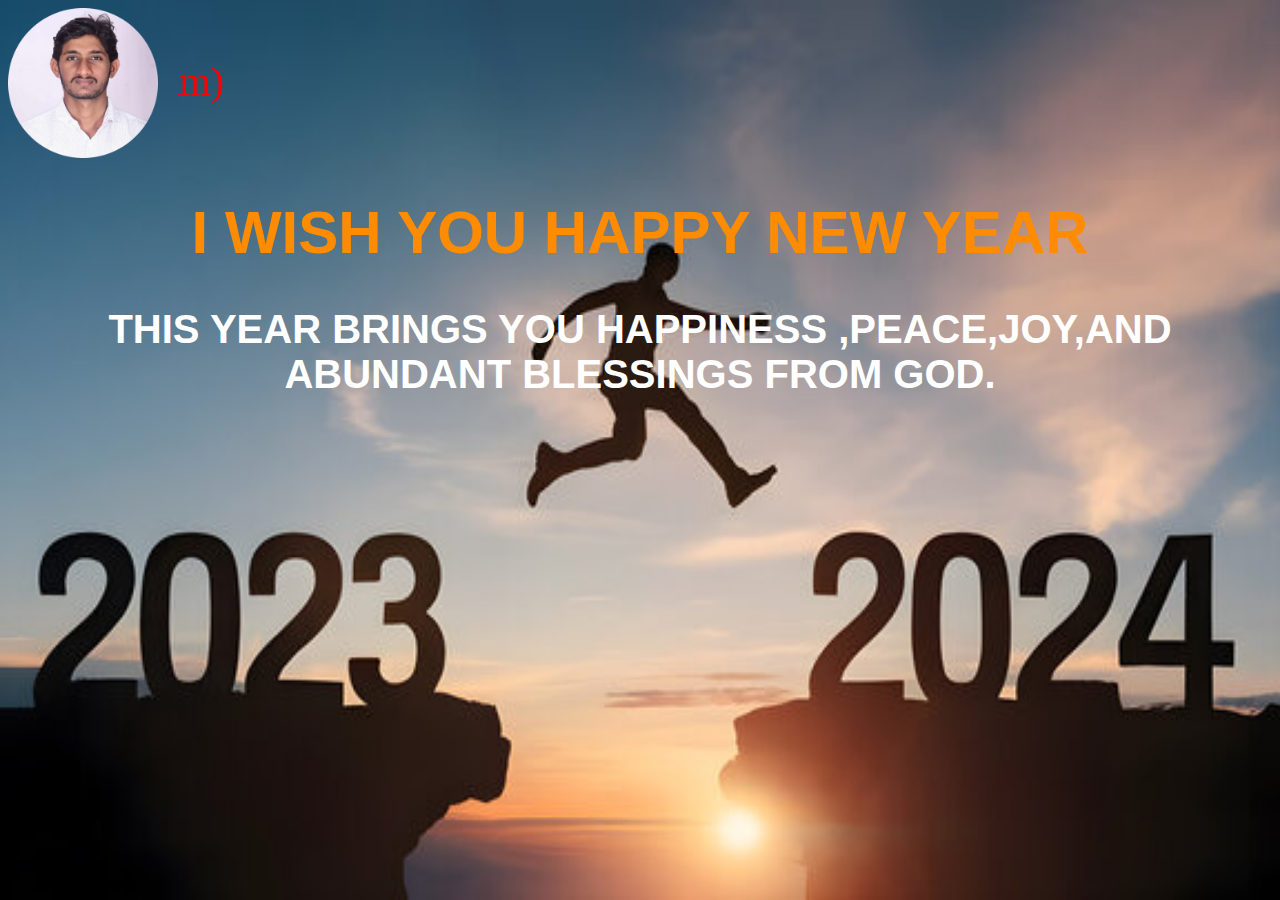
<file: New Year Wishes/index.html>
<html lang="en">

<head>
    <meta charset="UTF-8">
    <meta name="viewport" content="width=device-width, initial-scale=1.0">
    <title>Document</title>
    <style>
        body {
            background-image: url("new year img.jpg");
            background-repeat: no-repeat;
            background-size: 100% 100%;

        }

        .marq {
            color: red;
            /* text-align: center; */
            margin-right: 600px;
            margin-left: 20px;
            margin-top: 50px;
            font-size: 40px;
            font-weight: 20px;

        }

        h1 {
            color: darkorange;
            text-align: center;
            font-size: 60px;
            font-family: Verdana, Geneva, Tahoma, sans-serif;

        }

        img {
            width: 150px;
            height: 150px;
            transition: ease;
            transition-timing-function: linear;
            transition-duration: 3s;
            border-top-width: 15px;
    
        }
        img:hover{
            width: 2;
        }

        h2 {
            text-align: center;
            color: white;
            font-size: 40px;
            font-family: Verdana, Geneva, Tahoma, sans-serif;
            padding-left: 30px;
            padding-right: 30px;
        }
        .first{
            display: flex;
            align-items: start;
            justify-content: space-around;
        }
        
    </style>
</head>

<body>
    <div class="first">
        <img src="pass photo-modified.png" alt="profile">
        <marquee class="marq" behavior="" direction="right">wishes form sudhakar(sairam)</marquee>
    </div>
    <h1>I WISH YOU HAPPY NEW YEAR</h1>
    <h2>THIS YEAR BRINGS YOU HAPPINESS ,PEACE,JOY,AND ABUNDANT BLESSINGS FROM GOD.</h2>
   
</body>

</html>
</file>
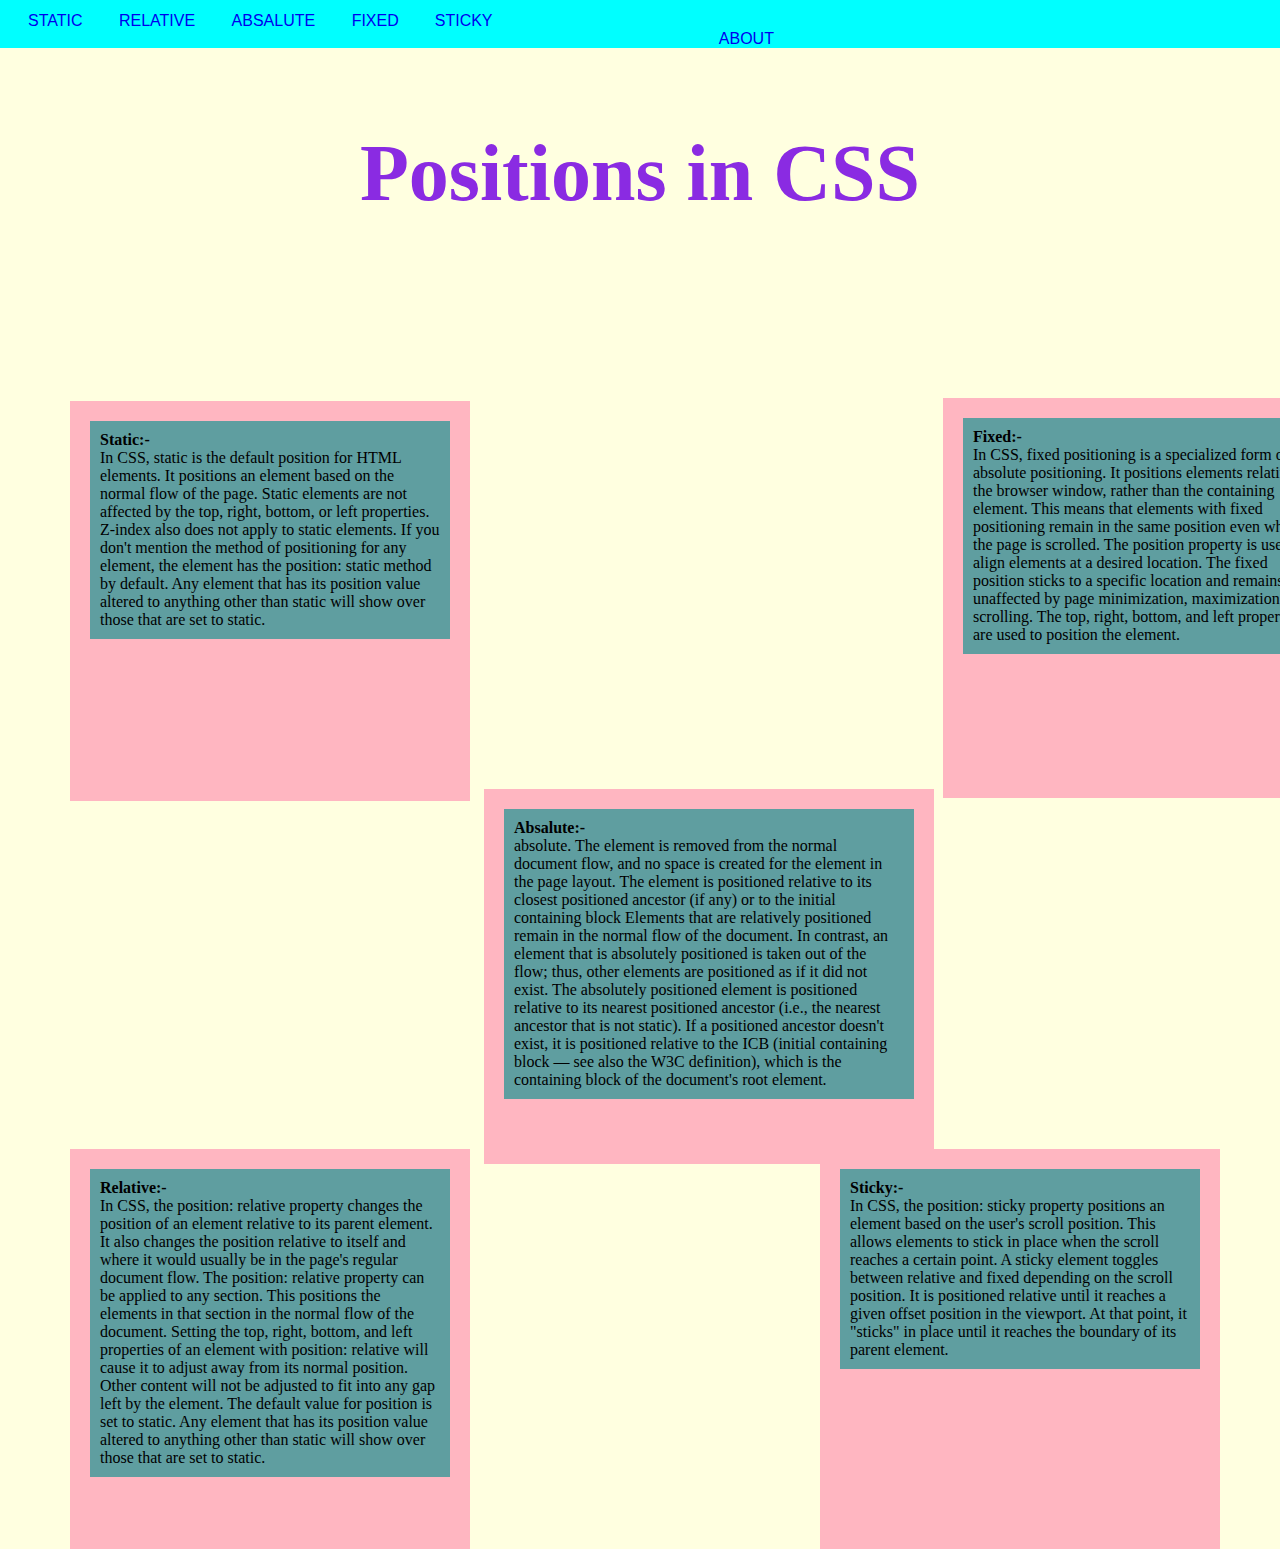
<file: CSS-Positions-Practice/html/index.html>
<html lang="en">
<head>
    <meta charset="UTF-8">
    <meta name="viewport" content="width=device-width, initial-scale=1.0">
    <title>positions</title>
    <link rel="stylesheet" href="stylings.css">
</head>
<body>
    <nav>
        <div class="navbar">
           <li> <a href="https://miro.medium.com/v2/resize:fit:1400/1*okCqi5tE4A9STOBblTnUQA.png">Static </a></li>
           <li> <a href="https://miro.medium.com/v2/resize:fit:1400/1*K_3ayK5x3-SK1XL648I7Ow.png">Relative </a></li>
           <li> <a href="https://miro.medium.com/v2/resize:fit:1400/1*B5Pyz5CZ7EvAvW7UzJ9wjQ.png"> Absalute </a></li>
           <li> <a href="https://www.freecodecamp.org/news/content/images/2021/06/Frame-16--1-.png">fixed</a></li>
           <li> <a href="https://i.ytimg.com/vi/q3BvoL1fif8/sddefault.jpg"> sticky </a></li>
           <li class="right"> <a href="https://cdn.educba.com/academy/wp-content/uploads/2019/12/CSS-Position.jpg">About</a></li>
            
        </div>
    </nav>
    <h1>Positions in CSS</h1>
  <div class="mainpos">
    <div class="firstpos">
        <div class="sta"><b>Static:-</b>
            <p>In CSS, static is the default position for HTML elements. It positions an element based on the normal flow of the page. 
                Static elements are not affected by the top, right, bottom, or left properties. Z-index also does not apply to static elements. 
               If you don't mention the method of positioning for any element, the element has the position: static method by default. Any element that has its position value altered to anything other than static will show over those that are set to static.</p>
        </div>
    </div>
    <div class="secondpos">
        <div class="rel"><b>Relative:-</b>
            <p>In CSS, the position: relative property changes the position of an element relative to its parent element. It also changes the position relative to itself and where it would usually be in the page's regular document flow. 
                The position: relative property can be applied to any section. This positions the elements in that section in the normal flow of the document. 
                Setting the top, right, bottom, and left properties of an element with position: relative will cause it to adjust away from its normal position. Other content will not be adjusted to fit into any gap left by the element. 
                The default value for position is set to static. Any element that has its position value altered to anything other than static will show over those that are set to static.</p>
        </div>
    </div>
    <div class="thirdpos">
        <div class="abs"><b>Absalute:-</b>
            <p>absolute. The element is removed from the normal document flow, and no space is created for the element in the page layout. The element is positioned relative to its closest positioned ancestor (if any) or to the initial containing block Elements that are relatively positioned remain in the normal flow of the document. In contrast, an element that is absolutely positioned is taken out of the flow; thus, other elements are positioned as if it did not exist. The absolutely positioned element is positioned relative to its nearest positioned ancestor (i.e., the nearest ancestor that is not static). If a positioned ancestor doesn't exist, it is positioned relative to the ICB (initial containing block — see also the W3C definition), which is the containing block of the document's root element.</p>
        </div>
    </div>
    <div class="fourthpos">
        <div class="fix"><b>Fixed:-</b>
            <p>In CSS, fixed positioning is a specialized form of absolute positioning. It positions elements relative to the browser window, rather than the containing element. This means that elements with fixed positioning remain in the same position even when the page is scrolled. 
                The position property is used to align elements at a desired location. The fixed position sticks to a specific location and remains unaffected by page minimization, maximization, or scrolling. The top, right, bottom, and left properties are used to position the element.</p>
        </div>
    </div>
        <div class="fifthpos">
            <div class="sti"><b>Sticky:-</b>
                <p>In CSS, the position: sticky property positions an element based on the user's scroll position. This allows elements to stick in place when the scroll reaches a certain point. 
                    A sticky element toggles between relative and fixed depending on the scroll position. It is positioned relative until it reaches a given offset position in the viewport. At that point, it "sticks" in place until it reaches the boundary of its parent element.</p>
            </div>
</div>
<div class="gap">
    </div>
</div>
<script>
    var a=10;
    var b=20;
    console.log( a+"*"+b+"="+(a*b));
</script>
</body>
</html>
</file>
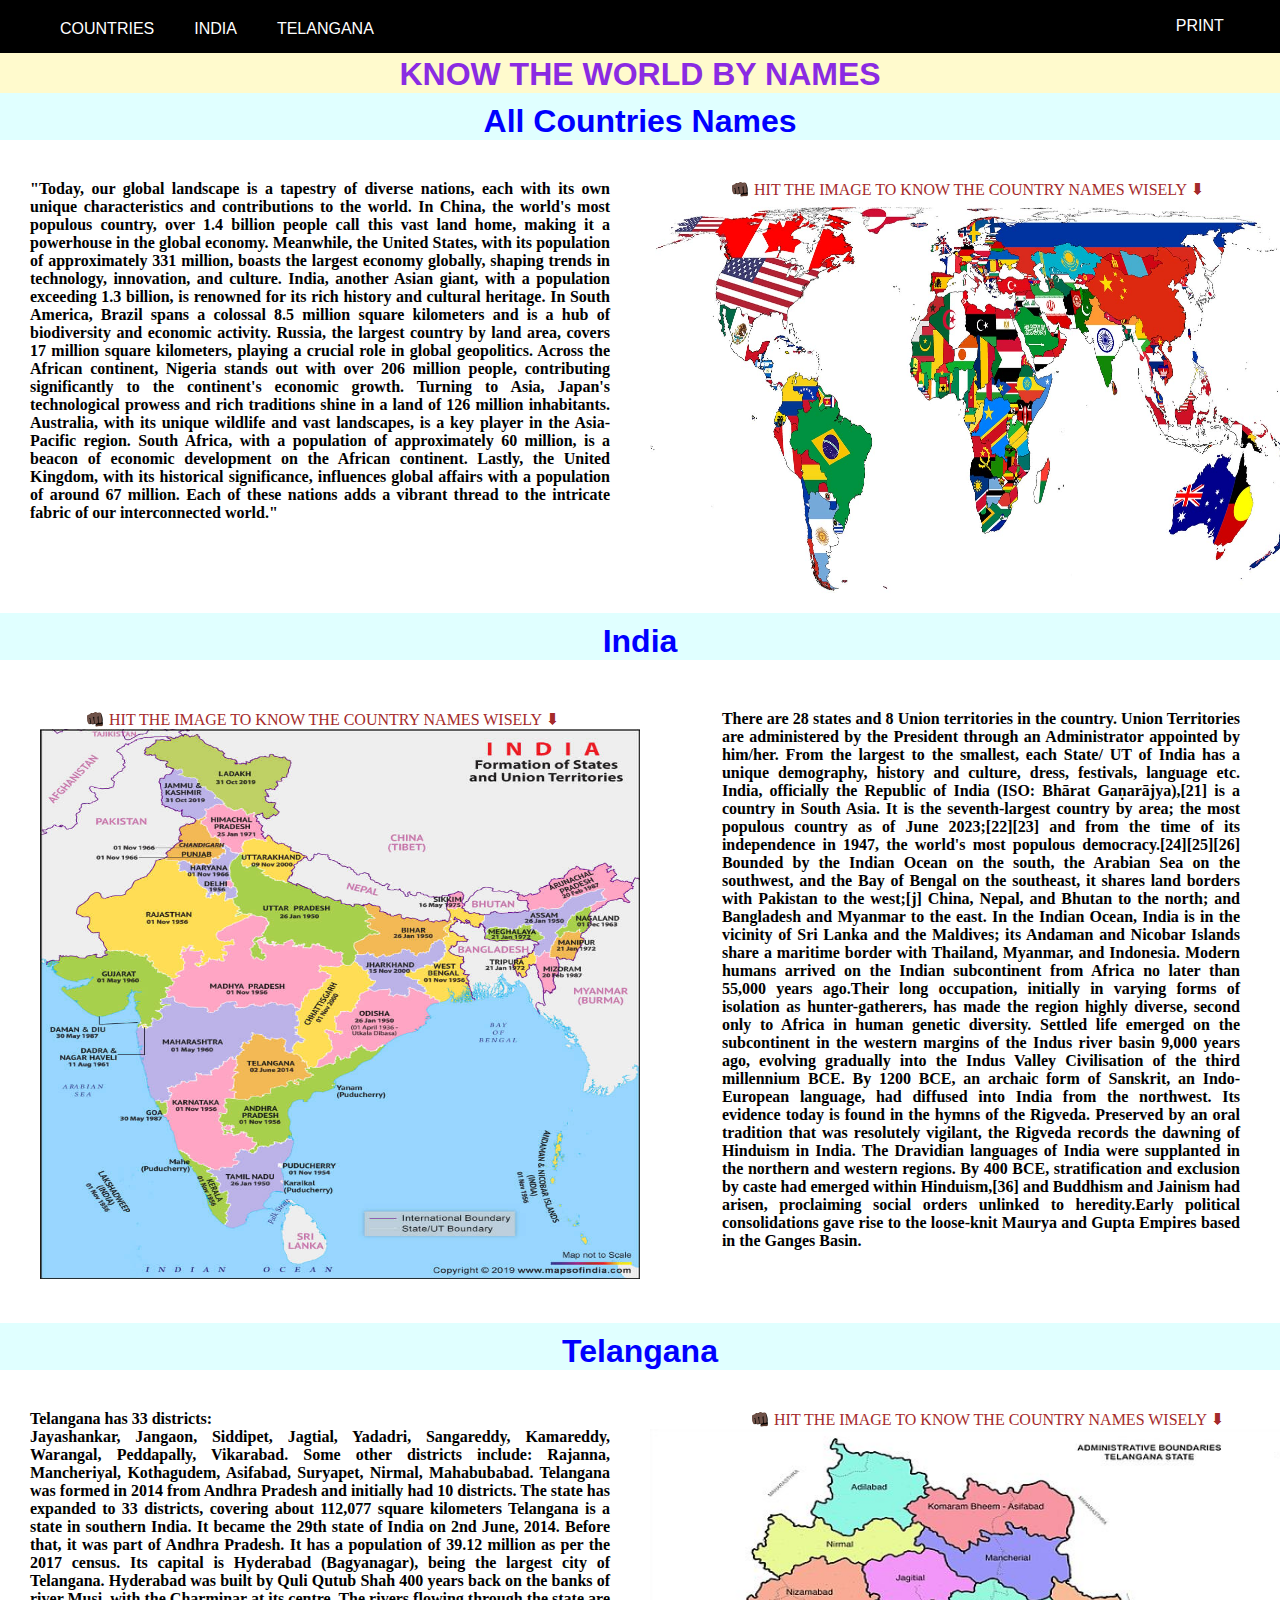
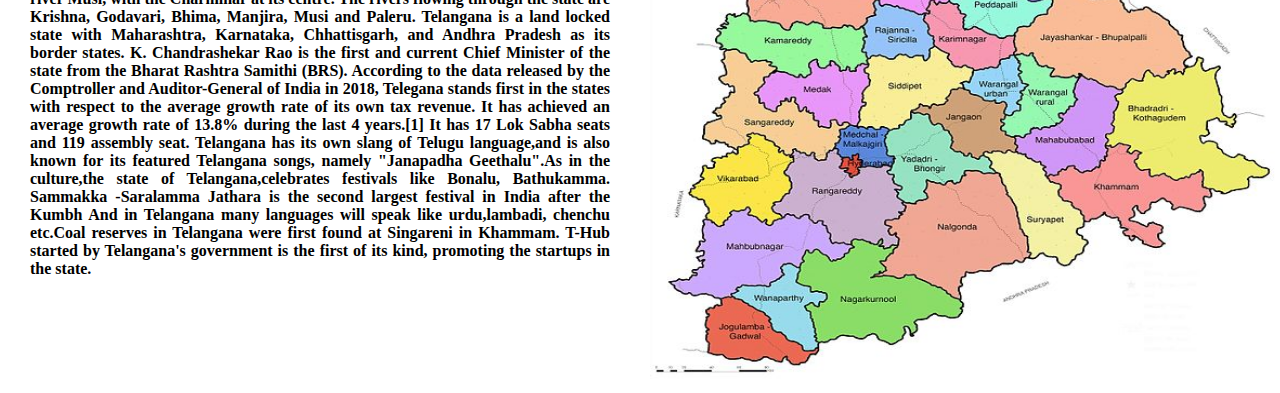
<file: HTML-template-Display_India-details/html/index.html>
<!DOCTYPE html>
<html>

<head>
    <title>know The World</title>
    <link rel="stylesheet" href="..\css\style.css">


</head>

<body class="a">

    <!-- header segment code -->
    <div class="headerh">
        <ul class="navbarh">
            <a href="#wid">COUNTRIES</a>
            <a href="#iid">INDIA</a>
            <a href="#tid">TELANGANA</a>
            <ul class="print">
                <!-- <input type="button" value="print"
                onclick="window.print()"> -->
                <a  class="print" href="a" onclick="window.print()">print</a>
            </ul>

        </ul>

        <br><br>
    </div>
    <span id="wid"></span>
    <h1 class="mainh">Know The World By Names</h1>

    <div class="jacob">

        <!-- first list means world -->
        <div>
            <h1>All Countries Names</h1>
            <div class="countries">
                <div class="paraw">
                    <p> <b>"Today, our global landscape is a tapestry of diverse nations, each with its own
                            unique characteristics and contributions to the world. In China, the world's most
                            populous country, over 1.4 billion people call this vast land home, making it a
                            powerhouse in the global economy. Meanwhile, the United States, with its population
                            of approximately 331 million, boasts the largest economy globally, shaping trends in
                            technology, innovation, and culture. India, another Asian giant, with a population
                            exceeding 1.3 billion, is renowned for its rich history and cultural heritage. In
                            South America, Brazil spans a colossal 8.5 million square kilometers and is a hub of
                            biodiversity and economic activity. Russia, the largest country by land area, covers
                            17 million square kilometers, playing a crucial role in global geopolitics. Across
                            the African continent, Nigeria stands out with over 206 million people, contributing
                            significantly to the continent's economic growth. Turning to Asia, Japan's
                            technological prowess and rich traditions shine in a land of 126 million
                            inhabitants. Australia, with its unique wildlife and vast landscapes, is a key
                            player in the Asia-Pacific region. South Africa, with a population of approximately
                            60 million, is a beacon of economic development on the African continent. Lastly,
                            the United Kingdom, with its historical significance, influences global affairs with
                            a population of around 67 million. Each of these nations adds a vibrant thread to
                            the intricate fabric of our interconnected world."
                        </b><span id="iid"></span>
                    </p>
                </div>
                <div class="images">
                    <a class="aw" href="..\html\telangana.html"> 👊🏿 hit the image to know the country names
                        wisely &#129071; </a>
                    <a href="..\html\world.html" target="_parent"><img class="imagew"
                            src="..\images\World_map_countries _flags.jpg" alt=""></a>

                </div>

            </div>
        </div>

        <!-- second list means india -->
        <div>
            <h1>India</h1>
            <div class="india">
                <div class="imagesi">
                    <a class="ai" href="..\html\telangana.html "> 👊🏿 hit the image to know the country names
                        wisely &#129071; </a>
                    <a href="..\html\india.html" target="_parent"> <img class="imagei"
                            src="..\images\india_state_formation_map.jpg" alt=""></a>

                </div>

                <div class="para">
                    <p><b>There are 28 states and 8 Union territories in the country. Union Territories are
                            administered by the President through an Administrator appointed by him/her. From
                            the largest to the smallest, each State/ UT of India has a unique demography,
                            history and culture, dress, festivals, language etc.
                            India, officially the Republic of India (ISO: Bhārat Gaṇarājya),[21] is a country in
                            South Asia. It is the seventh-largest country by area; the most populous country as
                            of June 2023;[22][23] and from the time of its independence in 1947, the world's
                            most populous democracy.[24][25][26] Bounded by the Indian Ocean on the south, the
                            Arabian Sea on the southwest, and the Bay of Bengal on the southeast, it shares land
                            borders with Pakistan to the west;[j] China, Nepal, and Bhutan to the north; and
                            Bangladesh and Myanmar to the east. In the Indian Ocean, India is in the vicinity of
                            Sri Lanka and the Maldives; its Andaman and Nicobar Islands share a maritime border
                            with Thailand, Myanmar, and Indonesia.

                            Modern humans arrived on the Indian subcontinent from Africa no later than 55,000
                            years ago.Their long occupation, initially in varying forms of isolation as
                            hunter-gatherers, has made the region highly diverse, second only to Africa in human
                            genetic diversity. Settled life emerged on the subcontinent in the western margins
                            of the Indus river basin 9,000 years ago, evolving gradually into the Indus Valley
                            Civilisation of the third millennium BCE. By 1200 BCE, an archaic form of Sanskrit,
                            an Indo-European language, had diffused into India from the northwest. Its evidence
                            today is found in the hymns of the Rigveda. Preserved by an oral tradition that was
                            resolutely vigilant, the Rigveda records the dawning of Hinduism in India. The
                            Dravidian languages of India were supplanted in the northern and western regions. By
                            400 BCE, stratification and exclusion by caste had emerged within Hinduism,[36] and
                            Buddhism and Jainism had arisen, proclaiming social orders unlinked to
                            heredity.Early political consolidations gave rise to the loose-knit Maurya and Gupta
                            Empires based in the Ganges Basin. <SPAN id="tid"></SPAN>
                        </b></p>
                </div>

            </div>
        </div>
        <!-- third list means telangana -->
        <div>
            <h1>Telangana</h1>
            <div class="telangana">
                <div class="parat">
                    <h4>Telangana has 33 districts: </h4>
                    <p><b>
                            Jayashankar, Jangaon, Siddipet, Jagtial, Yadadri, Sangareddy, Kamareddy, Warangal,
                            Peddapally, Vikarabad.
                            Some other districts include:
                            Rajanna, Mancheriyal, Kothagudem, Asifabad, Suryapet, Nirmal, Mahabubabad.
                            Telangana was formed in 2014 from Andhra Pradesh and initially had 10 districts. The
                            state has expanded to 33 districts, covering about 112,077 square kilometers
                            Telangana is a state in southern India. It became the 29th state of India on 2nd
                            June, 2014. Before that, it was part of Andhra Pradesh. It has a population of 39.12
                            million as per the 2017 census. Its capital is Hyderabad (Bagyanagar), being the
                            largest city of Telangana. Hyderabad was built by Quli Qutub Shah 400 years back on
                            the banks of river Musi, with the Charminar at its centre. The rivers flowing
                            through the state are Krishna, Godavari, Bhima, Manjira, Musi and Paleru. Telangana
                            is a land locked state with Maharashtra, Karnataka, Chhattisgarh, and Andhra Pradesh
                            as its border states. K. Chandrashekar Rao is the first and current Chief Minister
                            of the state from the Bharat Rashtra Samithi (BRS). According to the data released
                            by the Comptroller and Auditor-General of India in 2018, Telegana stands first in
                            the states with respect to the average growth rate of its own tax revenue. It has
                            achieved an average growth rate of 13.8% during the last 4 years.[1] It has 17 Lok
                            Sabha seats and 119 assembly seat.
                            Telangana has its own slang of Telugu language,and is also known for its featured
                            Telangana songs, namely "Janapadha Geethalu".As in the culture,the state of
                            Telangana,celebrates festivals like Bonalu, Bathukamma. Sammakka -Saralamma Jathara
                            is the second largest festival in India after the Kumbh And in Telangana many
                            languages will speak like urdu,lambadi, chenchu etc.Coal reserves in Telangana were
                            first found at Singareni in Khammam. T-Hub started by Telangana's government is the
                            first of its kind, promoting the startups in the state. </b></p>
                </div>
                <div class="images">
                    <a class="at" href="..\html\telangana.html" target="_parent"> 👊🏿 hit the image to know the
                        country names wisely &#129071; </a>
                    <a href="..\html\telangana.html"> <img class="imaget" src="..\images\Telangana.jpg" alt=""></a>
                </div>

            </div>
        </div>
    </div>
</body>

</html>
</file>
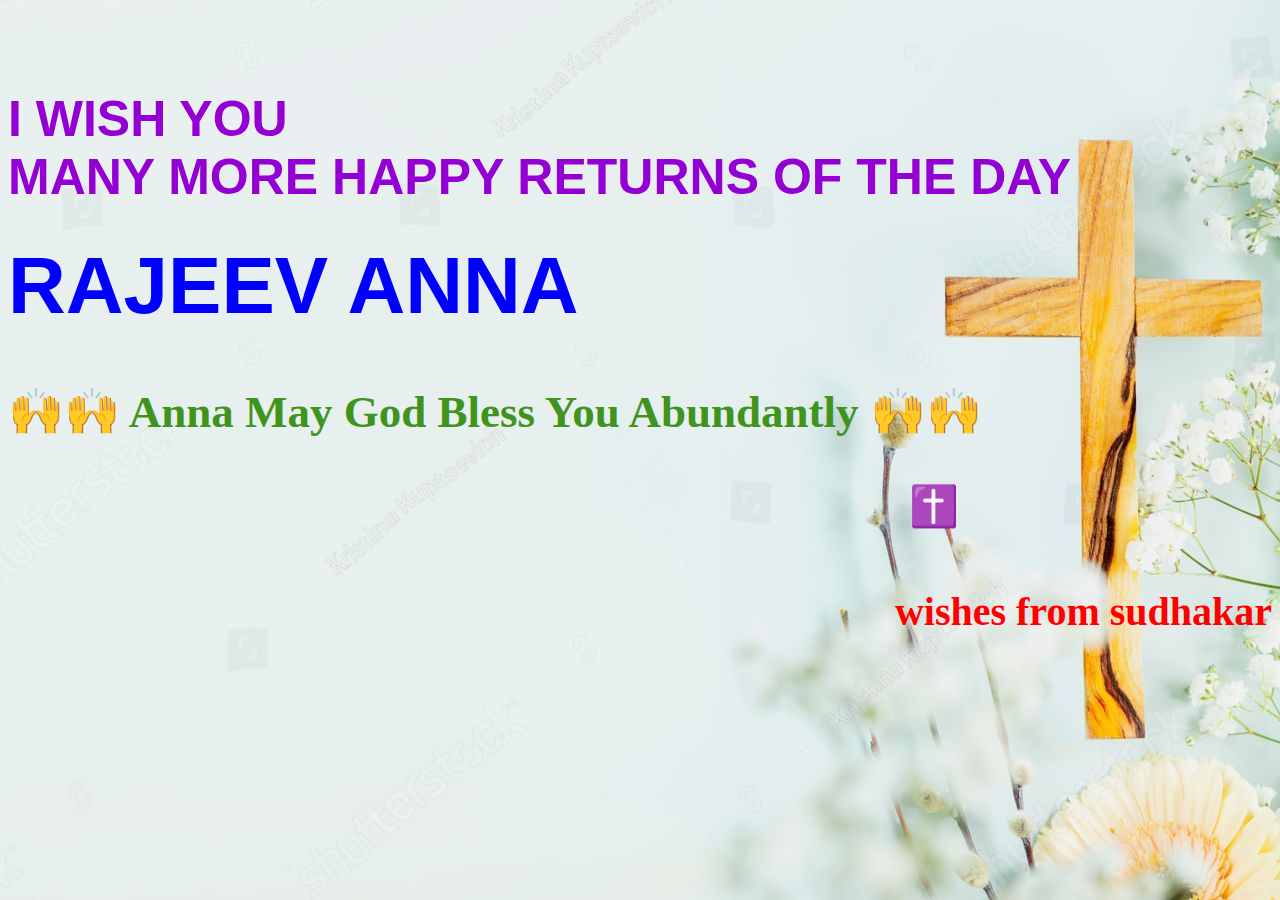
<file: Birthday-wishes/wishes.html>
<html lang="en">
<head>
    <meta charset="UTF-8">
    <meta name="viewport" content="width=device-width, initial-scale=1.0">
    <title>wishes to rajeev</title>
    <style>
    #wish{
        color: darkviolet;
        font-family:'Trebuchet MS', 'Lucida Sans Unicode', 'Lucida Grande', 'Lucida Sans', Arial, sans-serif;
        font-size: 50px;
    }
    #name{
        color:blue;
        font-size: 80px;
        font-family:Verdana, Geneva, Tahoma, sans-serif;
    }
    body{
        background-image: url(bg_image.jpg);
    }
    p{
        text-align: end;
        font-family:cursive;
        font-size: 40px;
        color: red;
    }
    h3{
        color:rgb(64, 148, 29);
        font-size: 45px;
    }
    marquee{
        color:darkred;
        font-size: 40px;
    }
    .maind{
        margin-top: 90px;
    }
    .print
    {
        text-align: end;
        color: red;
        margin-left: 97%;
    }
    </style>
</head>
<body>
    <div class="maind">   
     <h1 id="wish">I WISH YOU <br> MANY MORE HAPPY RETURNS OF THE DAY </h1>
    <h1 id="name" style="margin-top:10px;">RAJEEV ANNA</h1>
    <h3>🙌🙌 Anna May God Bless You Abundantly 🙌🙌 </h3>
    <marquee behavior="" direction="left" width="75%"><b>✝️ lamentations 3:22-23 ✝️</b></marquee>
    <br><br>
    <p><b>wishes from sudhakar</b></p>
    <!-- <input class="print" type="button" value="print" onclick="window.print()"/> -->

</div>

</body>
</html>
</file>
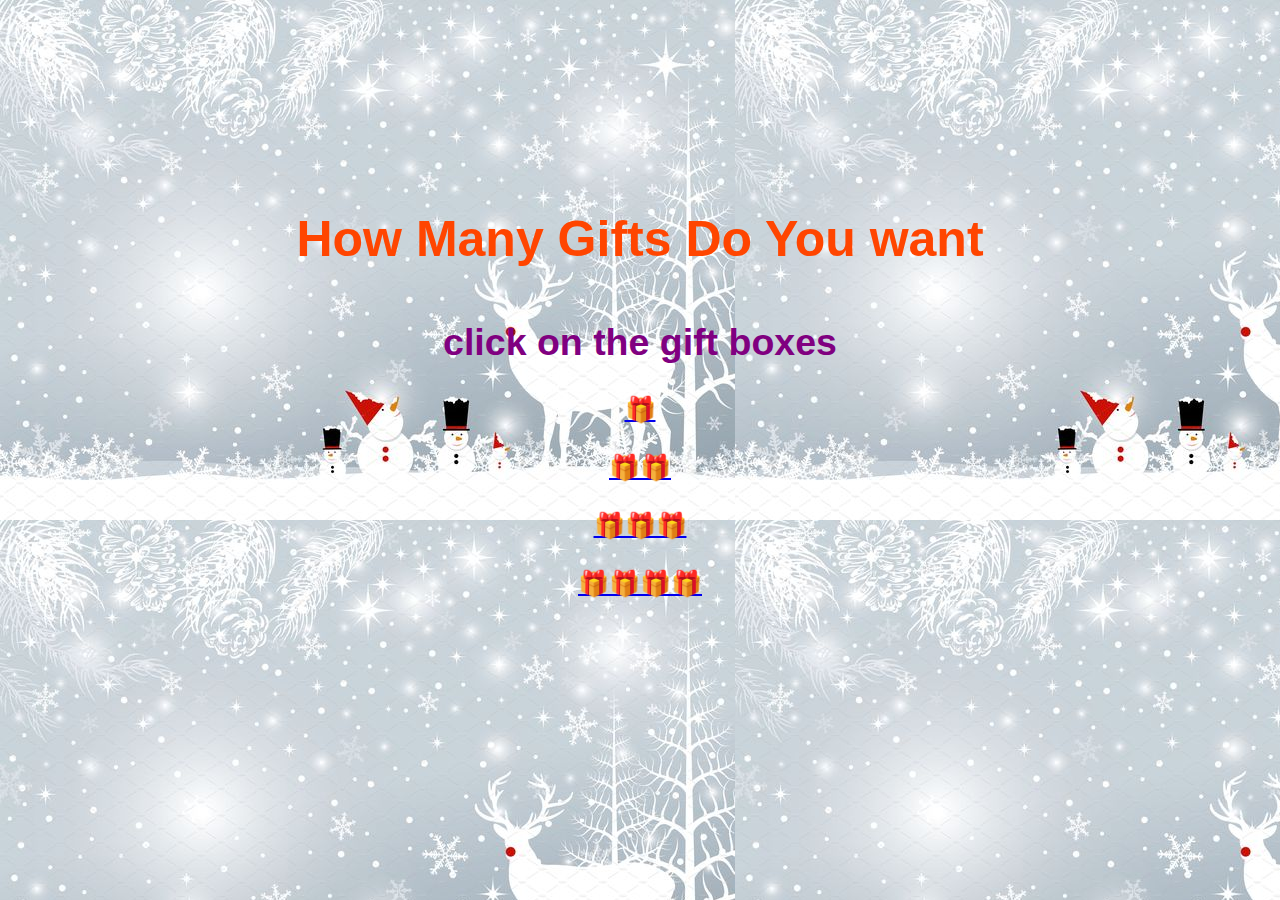
<file: Christmas Wishes/gift.html>
<html>
    <head>
        <title>Wishes Gifts</title>
        <style>
            body{
                background-color: lightblue;
            }
            h1{
                text-align: center;
                color: blue;
            }
            h2{
                text-align: center;
                color:purple ;

            }
            .a{
                text-align: center;
                text-decoration: none;
            }
            .sai{
                margin-top:15%;
                font-size: 25px;
                font-family: Verdana, Geneva, Tahoma, sans-serif;
                
    
            }

        </style>
                <link rel="stylesheet" href="memories.html">

    </head>
    <body >
        <div class="sai">
        <h1>How Many Gifts Do You want  </h1>
        <h2>click on the gift boxes</h2>
        <div class="a">
        <a href="https://i.pinimg.com/736x/fa/9a/58/fa9a58fa5c4c00fbb55be5d69c81c144.jpg">🎁</a> <br><br>
        <a href="https://images.hindustantimes.com/img/2022/12/23/original/Christmas_3_1671779040157.jpg">🎁🎁</a> <br><br>
        <a href="https://www.wishesmsg.com/wp-content/uploads/merry-christmas-and-happy-new-year-quotes.jpg">🎁🎁🎁</a> <br><br>
        <a href="memories.html">🎁🎁🎁🎁</a> 

    </div>
</div>
    </body>
</html>
</file>
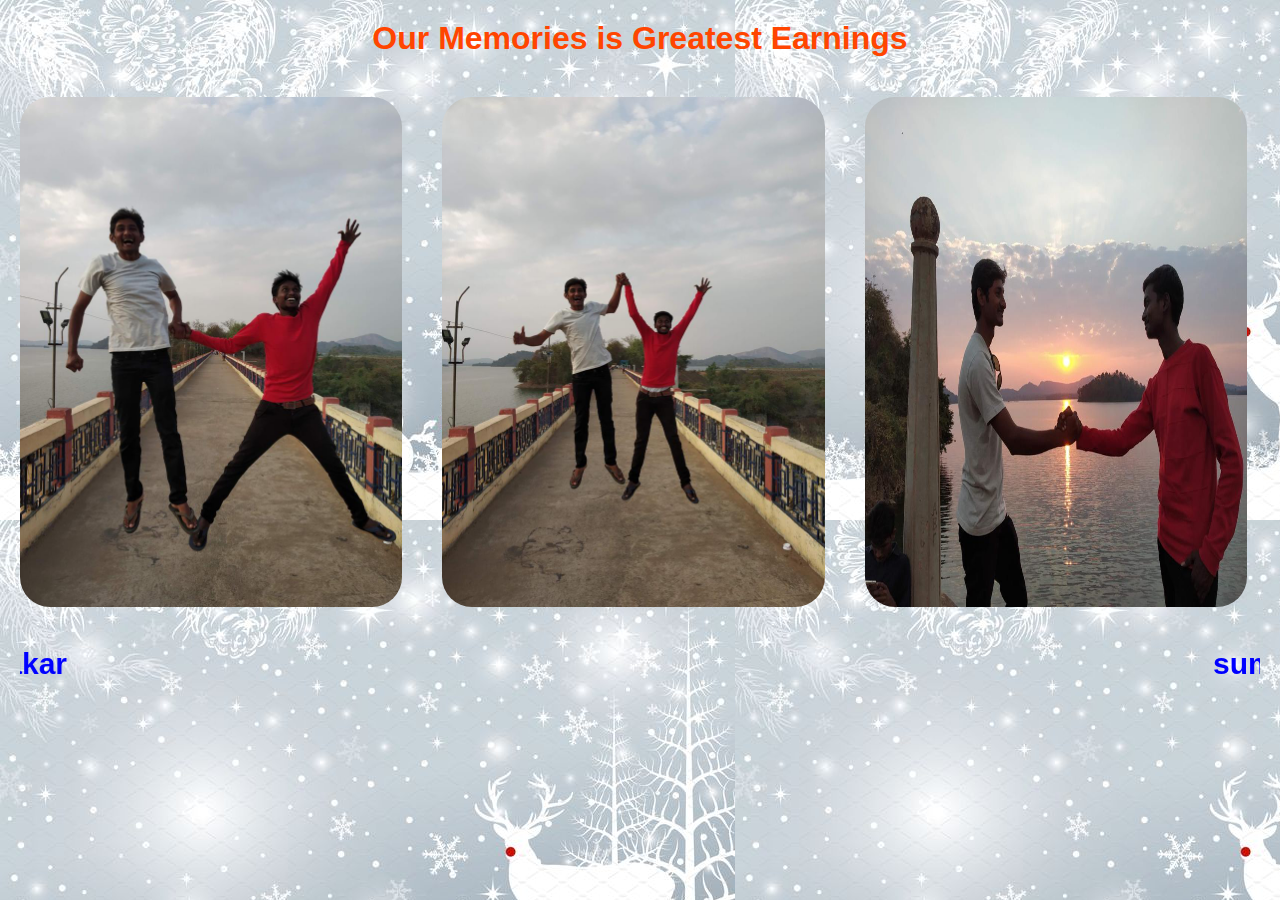
<file: Christmas Wishes/memories.html>
<html lang="en">
<head>
    <meta charset="UTF-8">
    <meta name="viewport" content="width=device-width, initial-scale=1.0">
    <title>Document</title>
    <style>
        *{
            margin: 0px;
            box-sizing: border-box;
        }
          body{
                background-image: url('bg white vibe.jpg'); 
            }
           
            .firstdiv{
                display:flex;
                justify-content:space-between ;
                width: 33%; 

            }
            .firstdiv img{
                width: 100%;
                padding: 20px;
                border-radius: 50px;
            }
            h1{
                text-align: center;
                color: orangered;
                font-weight: 30px;
                font-family: Verdana, Geneva, Tahoma, sans-serif;
                padding: 20px;
            }
            .seconddiv{
                display: flex;

            }
            .marq{
                color:blue;
                font-size: 30px;
                font-family: Verdana, Geneva, Tahoma, sans-serif;
                margin: 20px;
            }
           
           
            
          
            
    </style>
</head>
<body>
    
    <h1>Our Memories is Greatest Earnings</h1>
<div class="maindiv">
    <div class="firstdiv">
    <img src="flying.jpg" alt="image1">
    <img src="flyings.jpg" alt="image2">
    <img src="shakehand@sun.jpg" alt="shakehandimg">
    </div>
    <div class="seconddiv">
    <marquee class="marq" behavior="margin-right" direction="right"> <b>sudhakar</b></marquee> <marquee class="marq"  behavior="margin-left" direction="left"><b>sumith</b></marquee>
    </div>
</div>
</body>
</html>
</file>
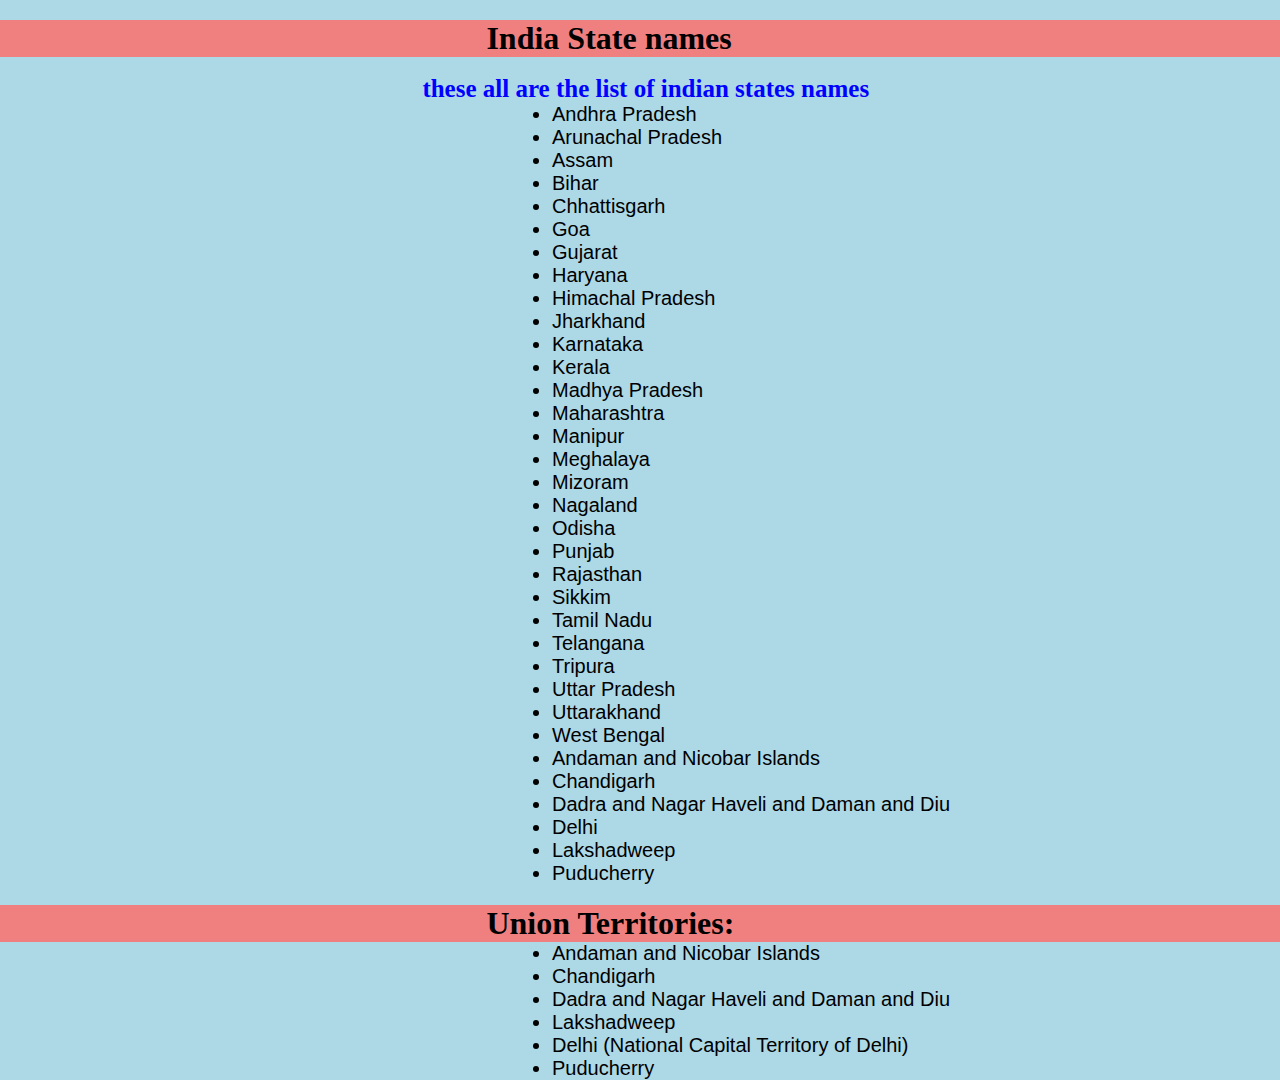
<file: HTML-template-Display_India-details/html/india.html>
<html lang="en">
<head>
    <title> Know The india</title>
    <style>
        *{
            margin: 0px;
            box-sizing: border-box;
        }
        h1{
            background-color: lightcoral;
            width: 100%;
            margin-top: 20px;
            margin-left: 0%;
            padding-left: 38%;
        }
        h3{
            color: blue;
            margin-left: 33%;
            font-size: 25px;
            font-weight: 10px;

        }
        body{
            background-color: lightblue;
            
        
        }
        ul{
            font-family: Verdana, Geneva, Tahoma, sans-serif;
            font-size: 20px;
            margin-left: 40%;
        }
    </style>
</head>
<body style="background-color: lightblue;">
    <h1>India State names</h1><br>
    <h3>these all are the list of indian states names</h3>
    <ul>
        <li>Andhra Pradesh</li>
        <li>Arunachal Pradesh</li>
        <li>Assam</li>
        <li>Bihar</li>
        <li>Chhattisgarh</li>
        <li>Goa</li>
        <li>Gujarat</li>
        <li>Haryana</li>
        <li>Himachal Pradesh</li>
        <li>Jharkhand</li>
        <li>Karnataka</li>
        <li>Kerala</li>
        <li>Madhya Pradesh</li>
        <li>Maharashtra</li>
        <li>Manipur</li>
        <li>Meghalaya</li>
        <li>Mizoram</li>
        <li>Nagaland</li>
        <li>Odisha</li>
        <li>Punjab</li>
        <li>Rajasthan</li>
        <li>Sikkim</li>
        <li>Tamil Nadu</li>
        <li>Telangana</li>
        <li>Tripura</li>
        <li>Uttar Pradesh</li>
        <li>Uttarakhand</li>
        <li>West Bengal</li>
        <li>Andaman and Nicobar Islands</li>
        <li>Chandigarh</li>
        <li>Dadra and Nagar Haveli and Daman and Diu</li>
        <li>Delhi</li>
        <li>Lakshadweep</li>
        <li>Puducherry</li>
      </ul>
      <h1>Union Territories:</h1>
      <ul>
          <li>Andaman and Nicobar Islands </li>
          <li>Chandigarh</li>
          <li> Dadra and Nagar Haveli and Daman and Diu</li>
          <li>Lakshadweep</li>
          <li> Delhi (National Capital Territory of Delhi)</li>
          <li>Puducherry</li>
            
      </ul>
      
</body>
</html>
</file>
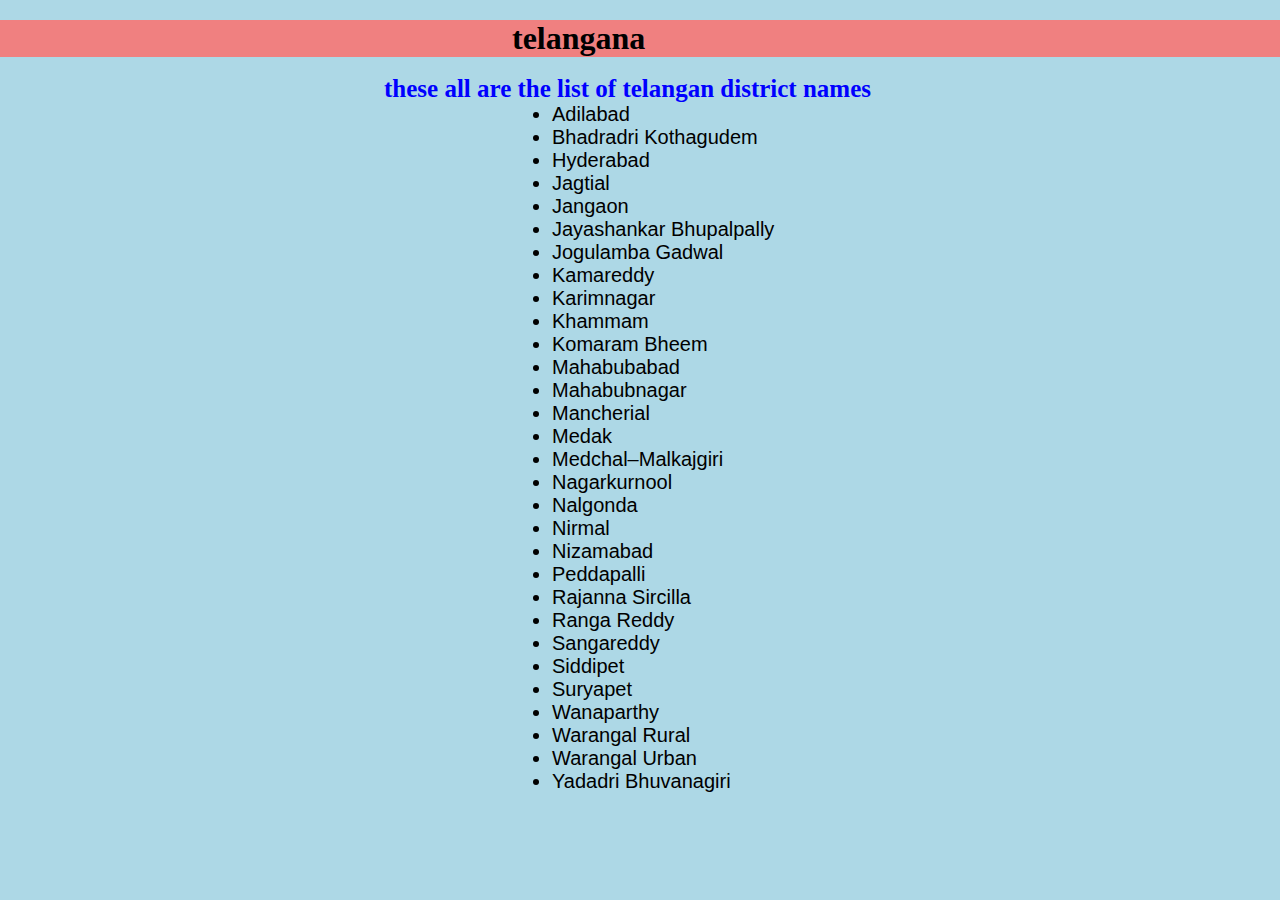
<file: HTML-template-Display_India-details/html/telangana.html>
<html lang="en">
<head>
    <title>telangana</title>
    <style>
        *{
            margin: 0px;
            box-sizing: border-box;
        }
        h1{
            background-color: lightcoral;
            width: 100%;
            margin-top: 20px;
            margin-left: 0%;
            padding-left: 40%;
        }
        h3{
            color: blue;
            margin-left: 30%;
            font-size: 25px;
            font-weight: 10px;

        }
        body{
            background-color: lightblue;
            
        
        }
        ul{
            font-family: Verdana, Geneva, Tahoma, sans-serif;
            font-size: 20px;
            margin-left: 40%;
        }
    </style>
</head>
<body style="background-color: lightblue;">
    <h1>telangana</h1><br>
    <h3>these all are the list of telangan district names</h3>
    <ul>
        <li>Adilabad</li>
        <li>Bhadradri Kothagudem</li>
        <li>Hyderabad</li>
        <li>Jagtial</li>
        <li>Jangaon</li>
        <li>Jayashankar Bhupalpally</li>
        <li>Jogulamba Gadwal</li>
        <li>Kamareddy</li>
        <li>Karimnagar</li>
        <li>Khammam</li>
        <li>Komaram Bheem</li>
        <li>Mahabubabad</li>
        <li>Mahabubnagar</li>
        <li>Mancherial</li>
        <li>Medak</li>
        <li>Medchal–Malkajgiri</li>
        <li>Nagarkurnool</li>
        <li>Nalgonda</li>
        <li>Nirmal</li>
        <li>Nizamabad</li>
        <li>Peddapalli</li>
        <li>Rajanna Sircilla</li>
        <li>Ranga Reddy</li>
        <li>Sangareddy</li>
        <li>Siddipet</li>
        <li>Suryapet</li>
        <li>Wanaparthy</li>
        <li>Warangal Rural</li>
        <li>Warangal Urban</li>
        <li>Yadadri Bhuvanagiri</li>
      </ul>
      
</body>
</html>
</file>
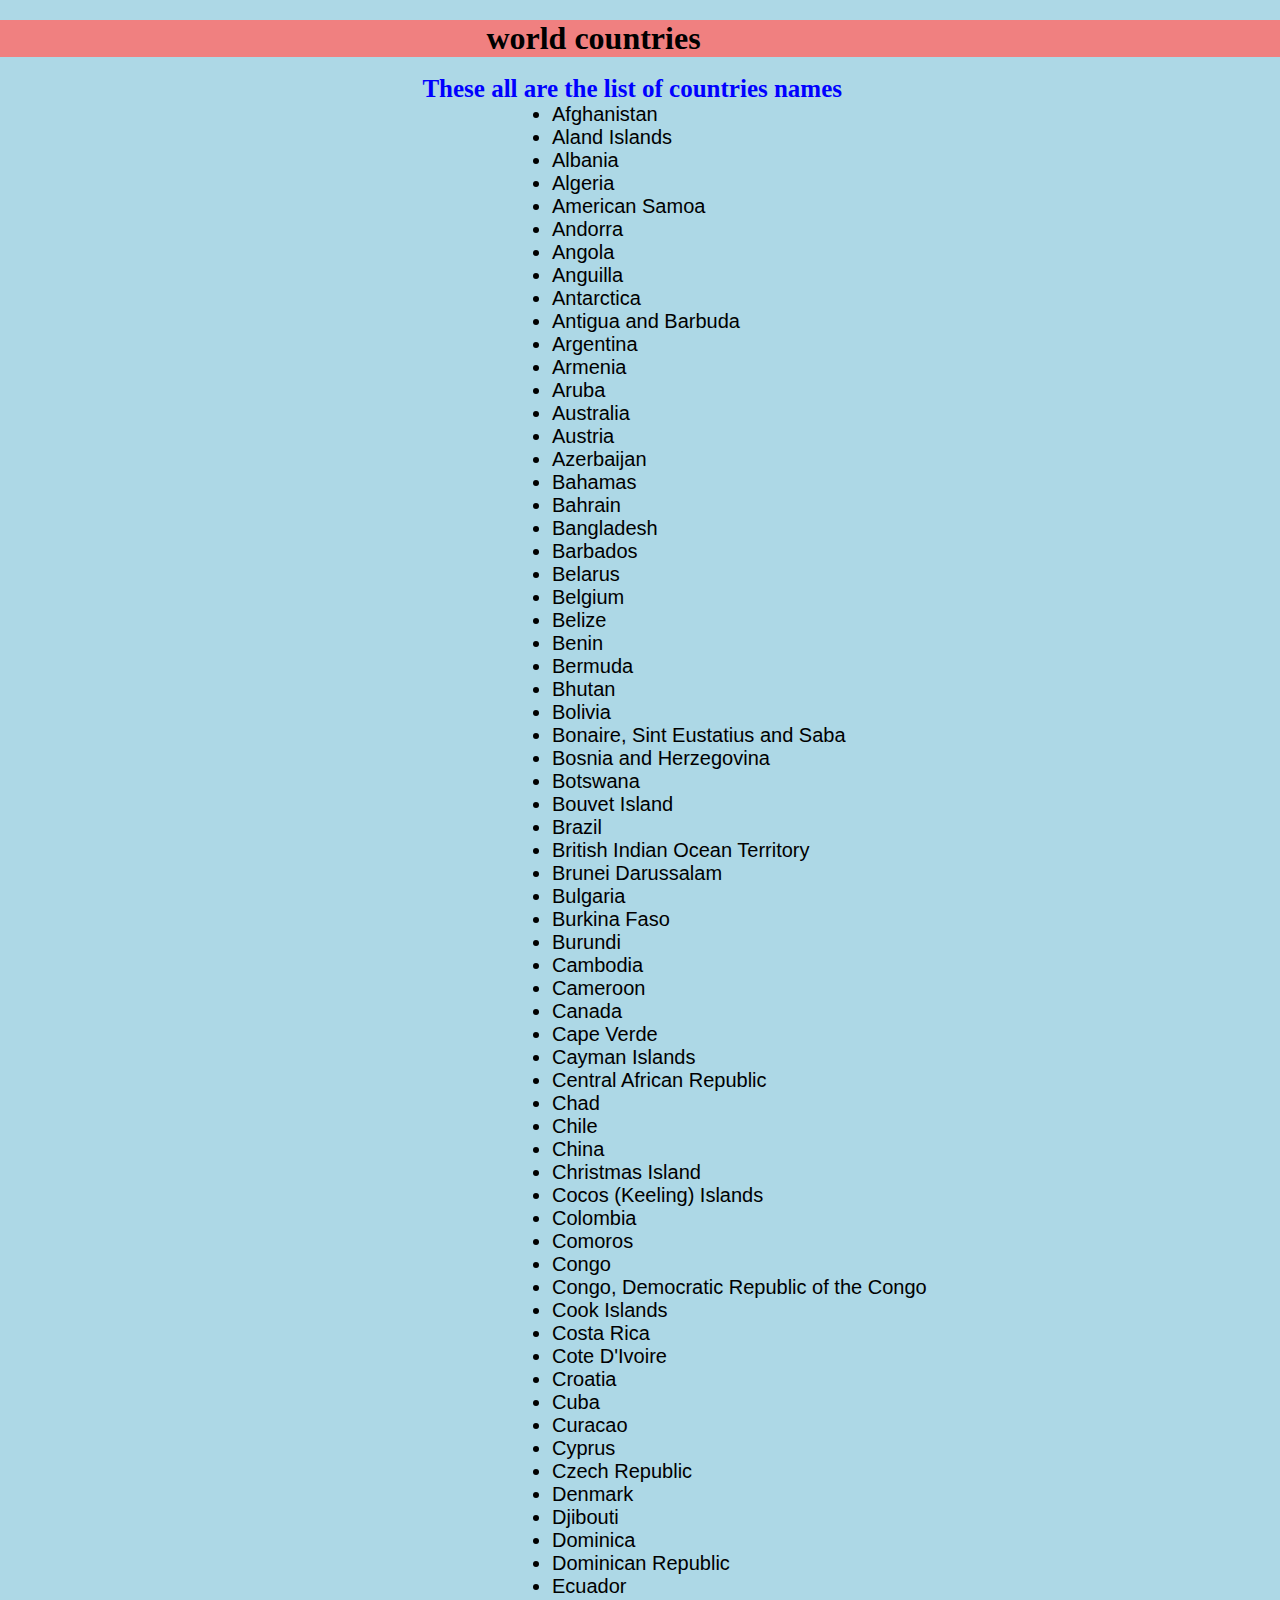
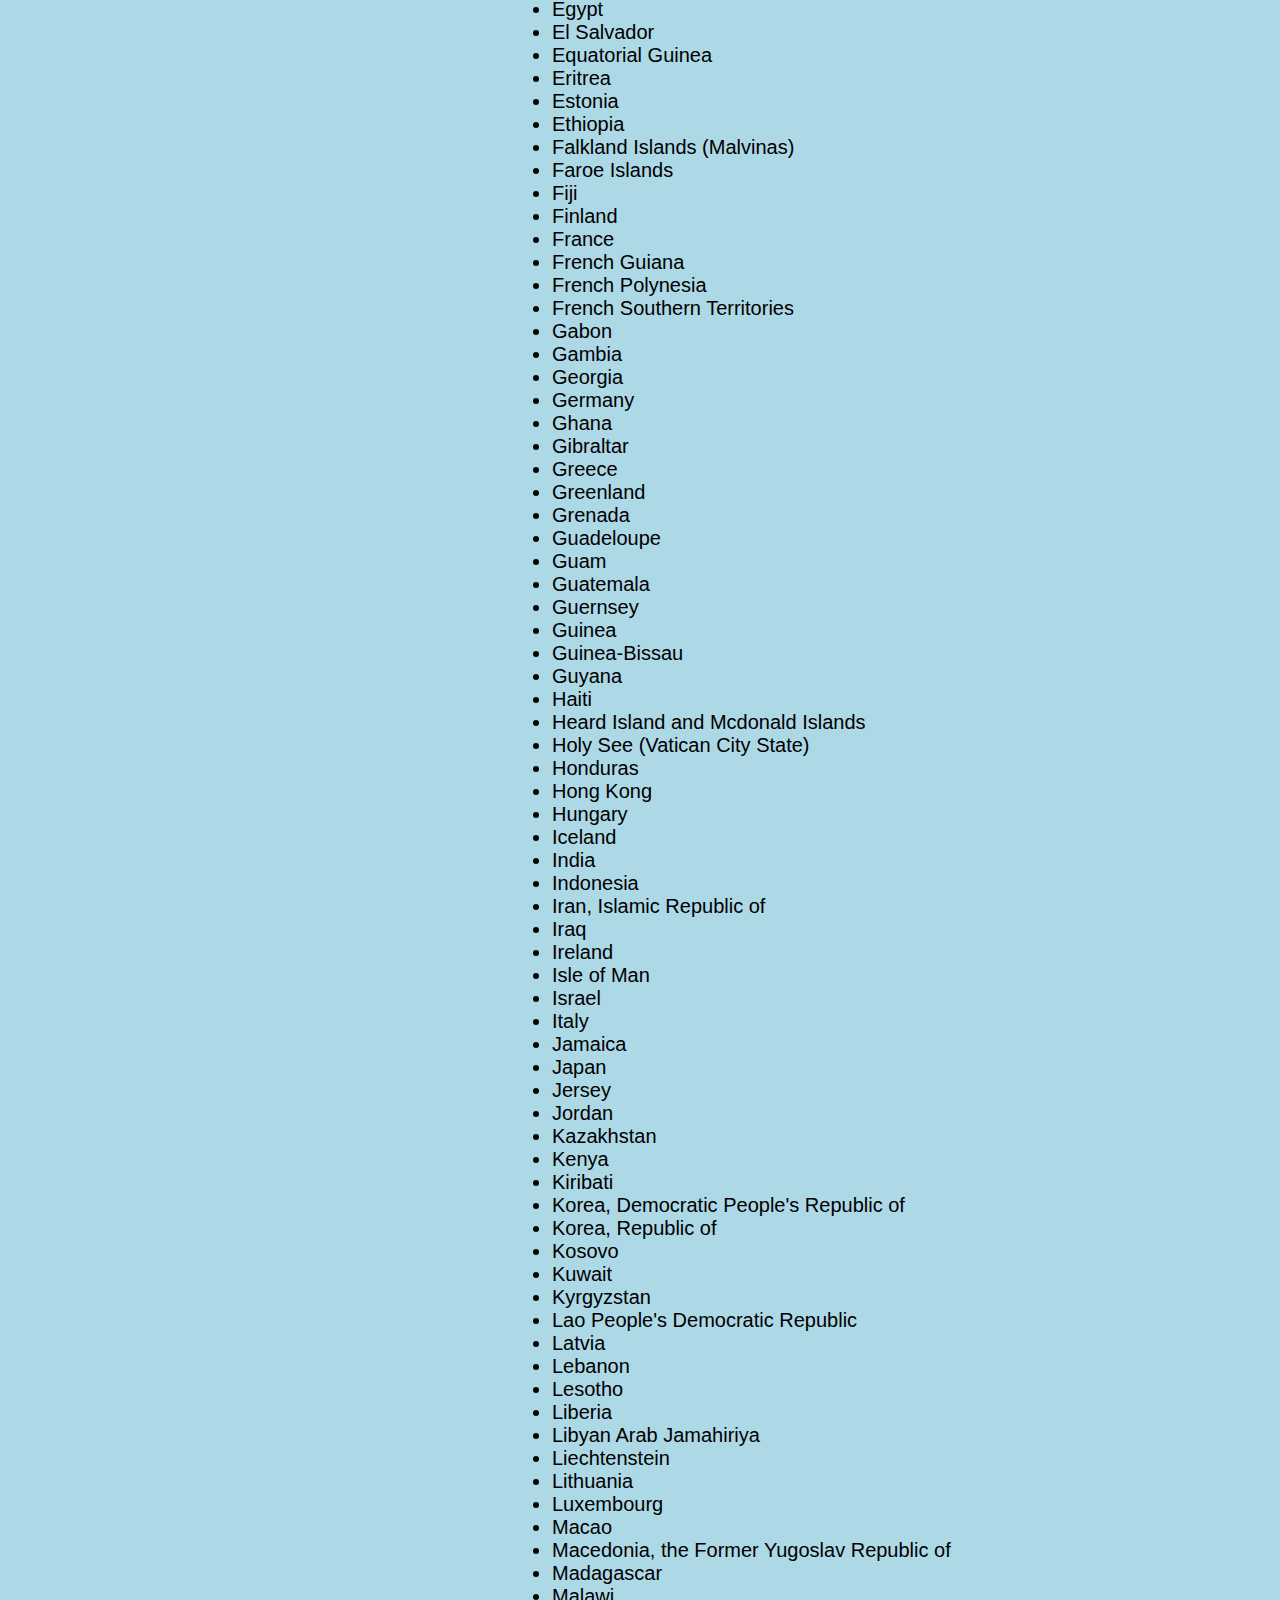
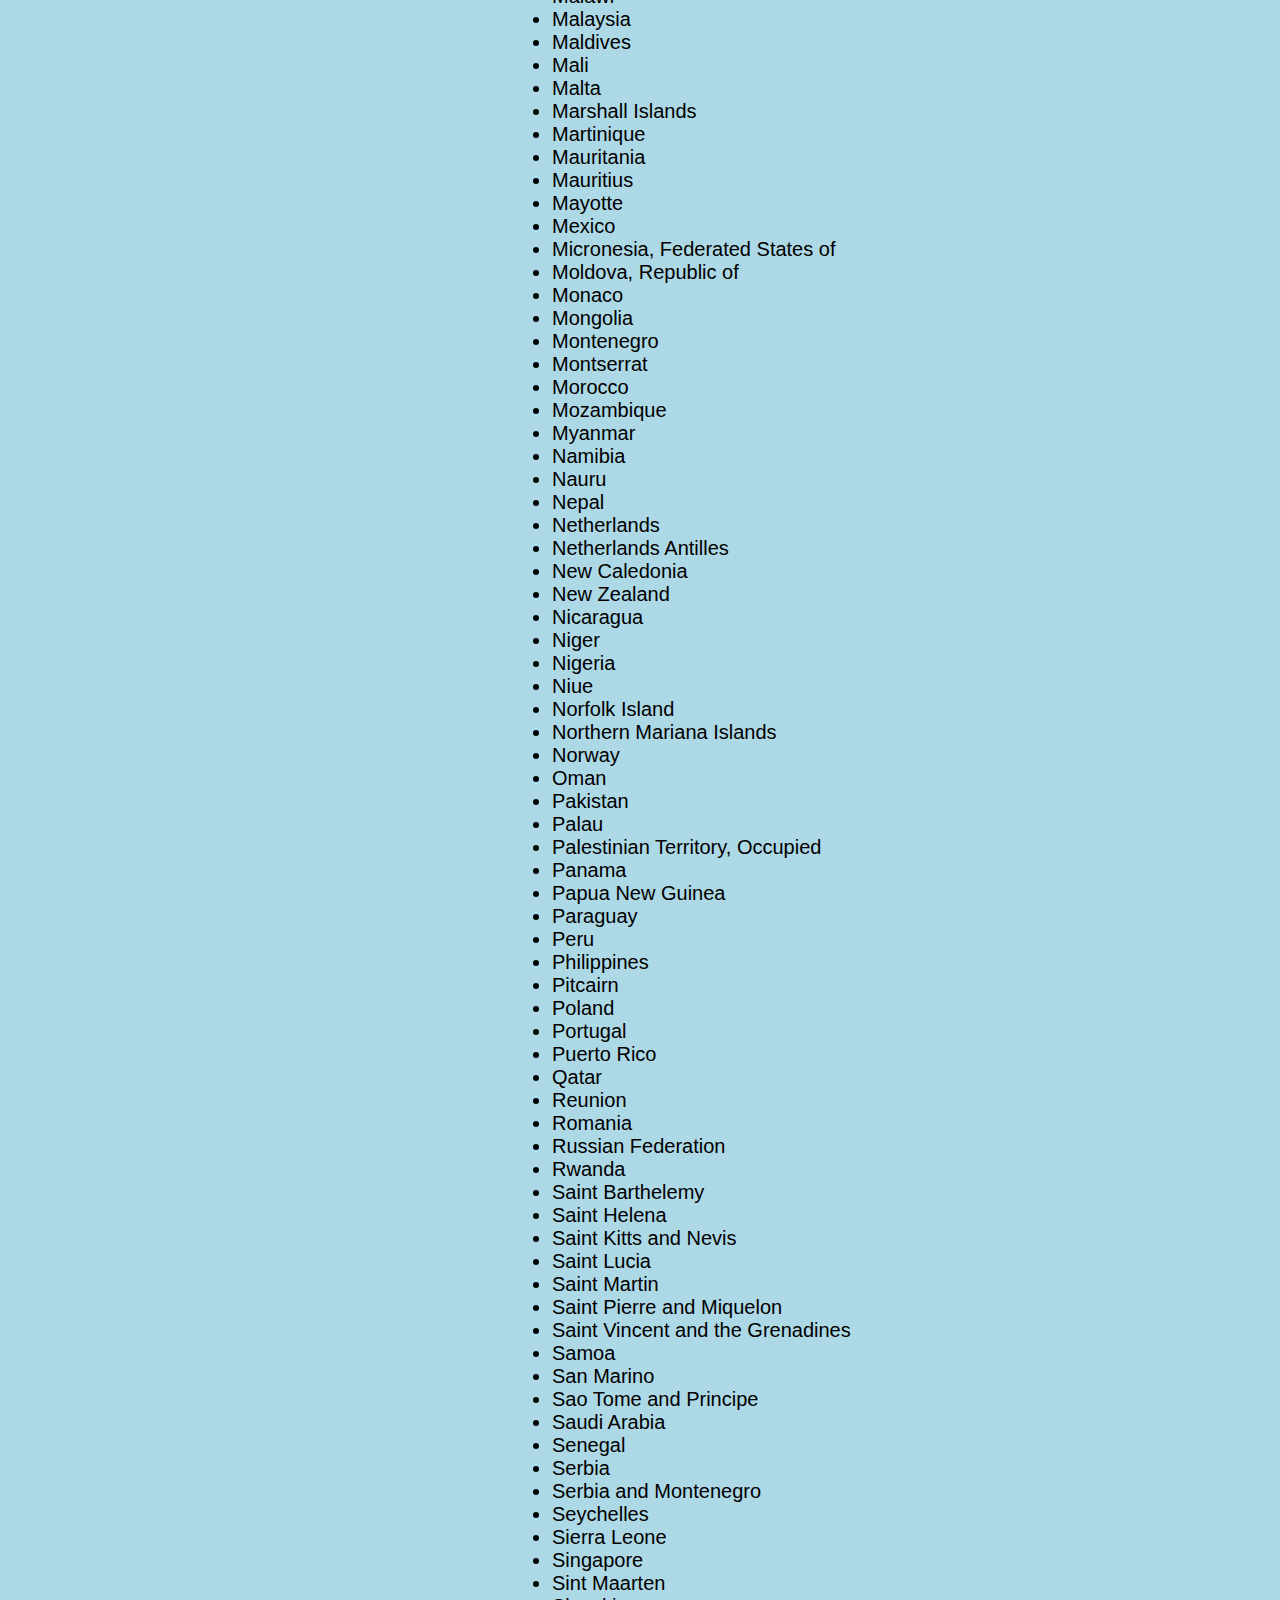
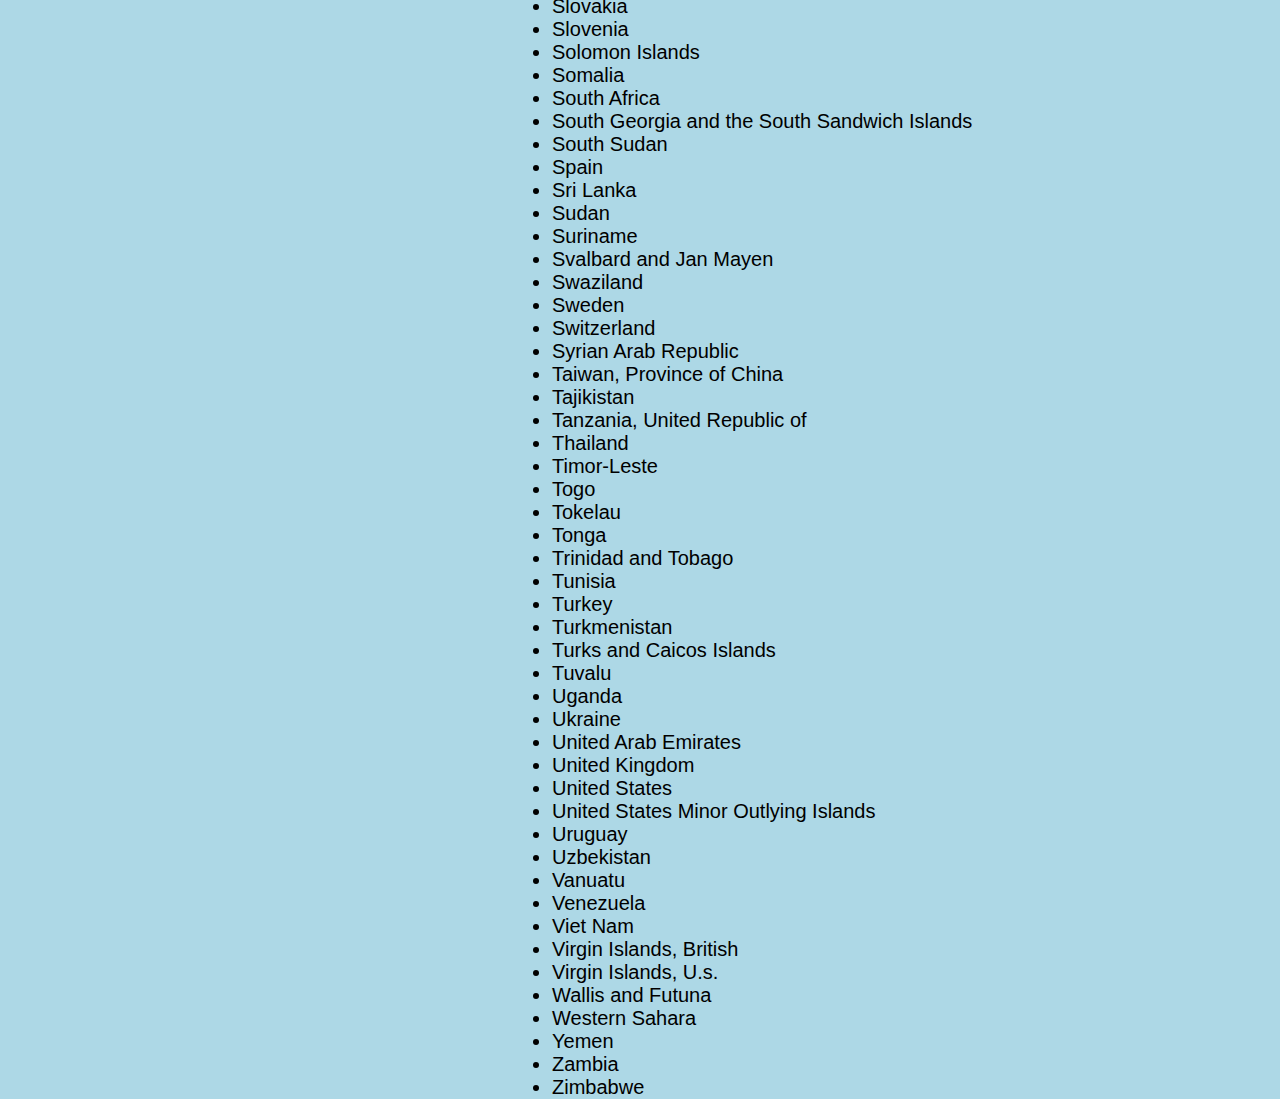
<file: HTML-template-Display_India-details/html/world.html>
<html>
<head>
    <title>world countries</title>
    <style>
        *{
            margin: 0px;
            box-sizing: border-box;
        }
        h1{
            background-color: lightcoral;
            width: 100%;
            margin-top: 20px;
            margin-left: 0%;
            padding-left: 38%;
        }
        h3{
            color: blue;
            margin-left: 33%;
            font-size: 25px;
            font-weight: 10px;

        }
        body{
            background-color: lightblue;
            
        
        }
        ul{
            font-family: Verdana, Geneva, Tahoma, sans-serif;
            font-size: 20px;
            margin-left: 40%;
        }
    </style>
</head>
<body >
    <h1><b>world countries </b></h1><br>
    <h3>These all are the list of countries names</h3>
    <ul>
        <li>Afghanistan</li>
        <li>Aland Islands</li>
        <li>Albania</li>
        <li>Algeria</li>
        <li>American Samoa</li>
        <li>Andorra</li>
        <li>Angola</li>
        <li>Anguilla</li>
        <li>Antarctica</li>
        <li>Antigua and Barbuda</li>
        <li>Argentina</li>
        <li>Armenia</li>
        <li>Aruba</li>
        <li>Australia</li>
        <li>Austria</li>
        <li>Azerbaijan</li>
        <li>Bahamas</li>
        <li>Bahrain</li>
        <li>Bangladesh</li>
        <li>Barbados</li>
        <li>Belarus</li>
        <li>Belgium</li>
        <li>Belize</li>
        <li>Benin</li>
        <li>Bermuda</li>
        <li>Bhutan</li>
        <li>Bolivia</li>
        <li>Bonaire, Sint Eustatius and Saba</li>
        <li>Bosnia and Herzegovina</li>
        <li>Botswana</li>
        <li>Bouvet Island</li>
        <li>Brazil</li>
        <li>British Indian Ocean Territory</li>
        <li>Brunei Darussalam</li>
        <li>Bulgaria</li>
        <li>Burkina Faso</li>
        <li>Burundi</li>
        <li>Cambodia</li>
        <li>Cameroon</li>
        <li>Canada</li>
        <li>Cape Verde</li>
        <li>Cayman Islands</li>
        <li>Central African Republic</li>
        <li>Chad</li>
        <li>Chile</li>
        <li>China</li>
        <li>Christmas Island</li>
        <li>Cocos (Keeling) Islands</li>
        <li>Colombia</li>
        <li>Comoros</li>
        <li>Congo</li>
        <li>Congo, Democratic Republic of the Congo</li>
        <li>Cook Islands</li>
        <li>Costa Rica</li>
        <li>Cote D'Ivoire</li>
        <li>Croatia</li>
        <li>Cuba</li>
        <li>Curacao</li>
        <li>Cyprus</li>
        <li>Czech Republic</li>
        <li>Denmark</li>
        <li>Djibouti</li>
        <li>Dominica</li>
        <li>Dominican Republic</li>
        <li>Ecuador</li>
        <li>Egypt</li>
        <li>El Salvador</li>
        <li>Equatorial Guinea</li>
        <li>Eritrea</li>
        <li>Estonia</li>
        <li>Ethiopia</li>
        <li>Falkland Islands (Malvinas)</li>
        <li>Faroe Islands</li>
        <li>Fiji</li>
        <li>Finland</li>
        <li>France</li>
        <li>French Guiana</li>
        <li>French Polynesia</li>
        <li>French Southern Territories</li>
        <li>Gabon</li>
        <li>Gambia</li>
        <li>Georgia</li>
        <li>Germany</li>
        <li>Ghana</li>
        <li>Gibraltar</li>
        <li>Greece</li>
        <li>Greenland</li>
        <li>Grenada</li>
        <li>Guadeloupe</li>
        <li>Guam</li>
        <li>Guatemala</li>
        <li>Guernsey</li>
        <li>Guinea</li>
        <li>Guinea-Bissau</li>
        <li>Guyana</li>
        <li>Haiti</li>
        <li>Heard Island and Mcdonald Islands</li>
        <li>Holy See (Vatican City State)</li>
        <li>Honduras</li>
        <li>Hong Kong</li>
        <li>Hungary</li>
        <li>Iceland</li>
        <li>India</li>
        <li>Indonesia</li>
        <li>Iran, Islamic Republic of</li>
        <li>Iraq</li>
        <li>Ireland</li>
        <li>Isle of Man</li>
        <li>Israel</li>
        <li>Italy</li>
        <li>Jamaica</li>
        <li>Japan</li>
        <li>Jersey</li>
        <li>Jordan</li>
        <li>Kazakhstan</li>
        <li>Kenya</li>
        <li>Kiribati</li>
        <li>Korea, Democratic People's Republic of</li>
        <li>Korea, Republic of</li>
        <li>Kosovo</li>
        <li>Kuwait</li>
        <li>Kyrgyzstan</li>
        <li>Lao People's Democratic Republic</li>
        <li>Latvia</li>
        <li>Lebanon</li>
        <li>Lesotho</li>
        <li>Liberia</li>
        <li>Libyan Arab Jamahiriya</li>
        <li>Liechtenstein</li>
        <li>Lithuania</li>
        <li>Luxembourg</li>
        <li>Macao</li>
        <li>Macedonia, the Former Yugoslav Republic of</li>
        <li>Madagascar</li>
        <li>Malawi</li>
        <li>Malaysia</li>
        <li>Maldives</li>
        <li>Mali</li>
        <li>Malta</li>
        <li>Marshall Islands</li>
        <li>Martinique</li>
        <li>Mauritania</li>
        <li>Mauritius</li>
        <li>Mayotte</li>
        <li>Mexico</li>
        <li>Micronesia, Federated States of</li>
        <li>Moldova, Republic of</li>
        <li>Monaco</li>
        <li>Mongolia</li>
        <li>Montenegro</li>
        <li>Montserrat</li>
        <li>Morocco</li>
        <li>Mozambique</li>
        <li>Myanmar</li>
        <li>Namibia</li>
        <li>Nauru</li>
        <li>Nepal</li>
        <li>Netherlands</li>
        <li>Netherlands Antilles</li>
        <li>New Caledonia</li>
        <li>New Zealand</li>
        <li>Nicaragua</li>
        <li>Niger</li>
        <li>Nigeria</li>
        <li>Niue</li>
        <li>Norfolk Island</li>
        <li>Northern Mariana Islands</li>
        <li>Norway</li>
        <li>Oman</li>
        <li>Pakistan</li>
        <li>Palau</li>
        <li>Palestinian Territory, Occupied</li>
        <li>Panama</li>
        <li>Papua New Guinea</li>
        <li>Paraguay</li>
        <li>Peru</li>
        <li>Philippines</li>
        <li>Pitcairn</li>
        <li>Poland</li>
        <li>Portugal</li>
        <li>Puerto Rico</li>
        <li>Qatar</li>
        <li>Reunion</li>
        <li>Romania</li>
        <li>Russian Federation</li>
        <li>Rwanda</li>
        <li>Saint Barthelemy</li>
        <li>Saint Helena</li>
        <li>Saint Kitts and Nevis</li>
        <li>Saint Lucia</li>
        <li>Saint Martin</li>
        <li>Saint Pierre and Miquelon</li>
        <li>Saint Vincent and the Grenadines</li>
        <li>Samoa</li>
        <li>San Marino</li>
        <li>Sao Tome and Principe</li>
        <li>Saudi Arabia</li>
        <li>Senegal</li>
        <li>Serbia</li>
        <li>Serbia and Montenegro</li>
        <li>Seychelles</li>
        <li>Sierra Leone</li>
        <li>Singapore</li>
        <li>Sint Maarten</li>
        <li>Slovakia</li>
        <li>Slovenia</li>
        <li>Solomon Islands</li>
        <li>Somalia</li>
        <li>South Africa</li>
        <li>South Georgia and the South Sandwich Islands</li>
        <li>South Sudan</li>
        <li>Spain</li>
        <li>Sri Lanka</li>
        <li>Sudan</li>
        <li>Suriname</li>
        <li>Svalbard and Jan Mayen</li>
        <li>Swaziland</li>
        <li>Sweden</li>
        <li>Switzerland</li>
        <li>Syrian Arab Republic</li>
        <li>Taiwan, Province of China</li>
        <li>Tajikistan</li>
        <li>Tanzania, United Republic of</li>
        <li>Thailand</li>
        <li>Timor-Leste</li>
        <li>Togo</li>
        <li>Tokelau</li>
        <li>Tonga</li>
        <li>Trinidad and Tobago</li>
        <li>Tunisia</li>
        <li>Turkey</li>
        <li>Turkmenistan</li>
        <li>Turks and Caicos Islands</li>
        <li>Tuvalu</li>
        <li>Uganda</li>
        <li>Ukraine</li>
        <li>United Arab Emirates</li>
        <li>United Kingdom</li>
        <li>United States</li>
        <li>United States Minor Outlying Islands</li>
        <li>Uruguay</li>
        <li>Uzbekistan</li>
        <li>Vanuatu</li>
        <li>Venezuela</li>
        <li>Viet Nam</li>
        <li>Virgin Islands, British</li>
        <li>Virgin Islands, U.s.</li>
        <li>Wallis and Futuna</li>
        <li>Western Sahara</li>
        <li>Yemen</li>
        <li>Zambia</li>
        <li>Zimbabwe</li>
      </ul>
      
</body>
</html>
</file>
<file: CSS-Positions-Practice/html/stylings.css>
*{
    margin: 0;
    box-sizing: border-box;
    
}
body{
    background-color: lightyellow;

}
.navbar li{
    display: inline;
    width: 100%;
    padding: 1em;
    text-transform:uppercase;
    font-family: Verdana, Geneva, Tahoma, sans-serif;
    height: 30px;
    color: deeppink;

}
.navbar{
    background-color: aqua;
    height: 48px;
    padding: 12px;
    
   
}
.right{
    
    margin-left: 55%;

}
.navbar li:hover{
    background-color: lightcoral;
    transition: .50s;
}
.right:hover{
    background-color: red;
}
.mainpos div{
    display: inline-block;


}
.mainpos{
    position: relative;
    top: 120px;
}

h1{
    margin: 150px;
    margin-top: 80px;
    color: blueviolet;
    text-align: center;
    font-size: 80px;
}  
 .firstpos{
    width: 400px;
    height: 400px;
    background-color: lightpink;
    position: relative;
    left: 70px;
    bottom: 160px;

}
.sta{
    padding: 10px;
    margin: 20px;
    background-color: cadetblue;
}
.secondpos{
    width: 400px;
    height: 400px;
    background-color: lightpink;
    position: absolute;
    left: 70px;
    top: 660px;
}
.rel{
    padding: 10px;
    margin: 20px;
    background-color: cadetblue;
}
.thirdpos{
    width: 450px;
    height: 375px;
    background-color: lightpink;
    position: relative;
    left: 80px;
    top: 300px;
}
.abs{
    padding: 10px;
    margin: 20px;
    background-color: cadetblue;
}
.fourthpos{
    width: 400px;
    height: 400px;
    background-color: lightpink;
    position: relative;
    left: 85px;
    bottom: 145px;
}
.fix{
    padding: 10px;
    margin: 20px;
    background-color: cadetblue;
}
.fifthpos{
    width: 400px;
    height: 400px;
    background-color: lightpink;
    position: absolute;
    right: 60px;
    top: 660px;
    bottom: 20px;
    
}
.sti{
    padding: 10px;
    margin: 20px;
    background-color: cadetblue;
    
}
.gap{
    height: 50px;
    
}
a{

    text-decoration: none;
}
</file>
